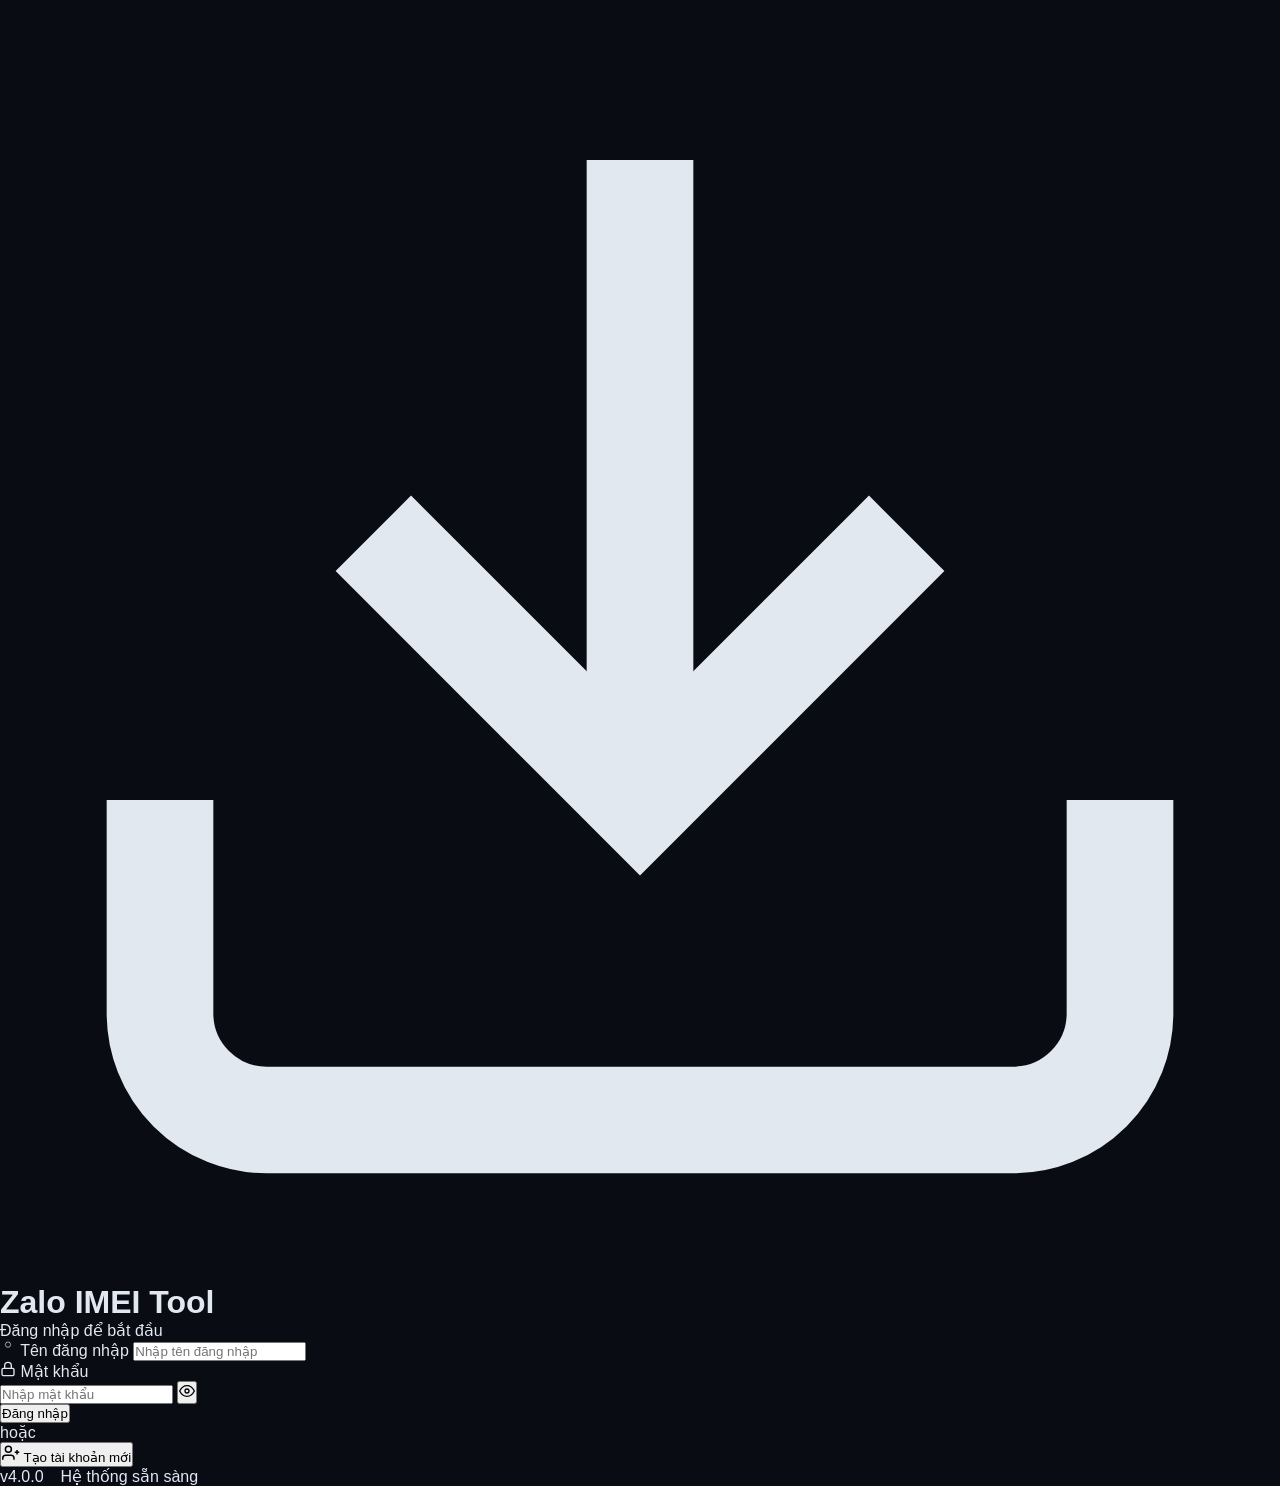
<file: index.html>
<!DOCTYPE html>
<html lang="vi">
<head>
    <meta charset="UTF-8">
    <meta name="viewport" content="width=device-width, initial-scale=1.0">
    <title>Đăng nhập - Zalo IMEI Tool</title>
    <link rel="stylesheet" href="style.css">
</head>
<body>
    <div class="auth-container">
        <!-- Animated background -->
        <div class="auth-bg">
            <div class="gradient-orb orb1"></div>
            <div class="gradient-orb orb2"></div>
            <div class="gradient-orb orb3"></div>
            <div class="gradient-orb orb4"></div>
            <div class="grid-pattern"></div>
        </div>

        <!-- Login Form -->
        <div class="auth-card glass-effect">
            <div class="auth-header">
                <div class="logo-container">
                    <div class="logo-icon">
                        <svg viewBox="0 0 24 24" fill="none" stroke="currentColor" stroke-width="2">
                            <path d="M21 15v4a2 2 0 0 1-2 2H5a2 2 0 0 1-2-2v-4"/>
                            <polyline points="7 10 12 15 17 10"/>
                            <line x1="12" y1="15" x2="12" y2="3"/>
                        </svg>
                    </div>
                    <h1 class="auth-title">Zalo IMEI Tool</h1>
                </div>
                <p class="auth-subtitle">Đăng nhập để bắt đầu</p>
            </div>

            <form id="loginForm" class="auth-form" onsubmit="handleLogin(event)">
                <div class="form-group">
                    <label class="form-label">
                        <svg width="16" height="16" viewBox="0 0 24 24" fill="none" stroke="currentColor" stroke-width="2-">
                            <path d="M204 21v-2a4 4 0- 0 04H8a4 4 0 0 0-4 4v2"/>
                            <circle cx="12" cy="7" r="4"/>
                        </svg>
                        Tên đăng nhập
                    </label>
                    <input type="text" id="loginUsername" class="form-input" placeholder="Nhập tên đăng nhập" required>
                    <div class="input-focus-line"></div>
                </div>

                <div class="form-group">
                    <label class="form-label">
                        <svg width="16" height="16" viewBox="0 0 24 24" fill="none" stroke="currentColor" stroke-width="2">
                            <rect x="3" y="11" width="18" height="11" rx="2" ry="2"/>
                            <path d="M7 11V7a5 5 0 0 1 10 0v4"/>
                        </svg>
                        Mật khẩu
                    </label>
                    <div class="password-input-wrapper">
                        <input type="password" id="loginPassword" class="form-input" placeholder="Nhập mật khẩu" required>
                        <button type="button" class="toggle-password" onclick="togglePassword('loginPassword')">
                            <svg width="16" height="16" viewBox="0 0 24 24" fill="none" stroke="currentColor" stroke-width="2">
                                <path d="M1 12s4-8 11-8 11 8 11 8-4 8-11 8-11-8-11-8z"/>
                                <circle cx="12" cy="12" r="3"/>
                            </svg>
                        </button>
                    </div>
                    <div class="input-focus-line"></div>
                </div>

                <button type="submit" class="auth-btn primary-btn" id="loginBtn">
                    <span class="btn-text">Đăng nhập</span>
                    <span class="btn-loader" style="display: none;">
                        <span class="loader-dot"></span>
                        <span class="loader-dot"></span>
                        <span class="loader-dot"></span>
                    </span>
                </button>

                <div class="auth-divider">
                    <span>hoặc</span>
                </div>

                <button type="button" class="auth-btn secondary-btn" onclick="window.location.href='register.html'">
                    <svg width="18" height="18" viewBox="0 0 24 24" fill="none" stroke="currentColor" stroke-width="2">
                        <path d="M16 21v-2a4 4 0 0 0-4-4H5a4 4 0 0 0-4 4v2"/>
                        <circle cx="8.5" cy="7" r="4"/>
                        <line x1="20" y1="8" x2="20" y2="14"/>
                        <line x1="23" y1="11" x2="17" y2="11"/>
                    </svg>
                    Tạo tài khoản mới
                </button>
            </form>

            <div class="auth-footer">
                <span class="version-tag">v4.0.0</span>
                <span class="status-dot online"></span>
                <span class="status-text">Hệ thống sẵn sàng</span>
            </div>
        </div>

        <!-- Toast notification -->
        <div id="toastContainer"></div>
    </div>

    <script src="script.js"></script>
</body>
</html>
</file>
<file: style.css>
/* Reset & Base */
* {
    margin: 0;
    padding: 0;
    box-sizing: border-box;
}

body {
    font-family: -apple-system, BlinkMacSystemFont, 'Segoe UI', Roboto, Oxygen, Ubuntu, sans-serif;
    background: #0a0c14;
    color: #e2e8f0;
    overflow: hidden;
    height: 100vh;
}

/* Login Page Styles */
.min-h-screen {
    min-height: 100vh;
}

.bg-\[\#0a0c14\] {
    background: #0a0c14;
}

.text-\[\#e2e8f0\] {
    color: #e2e8f0;
}

.flex {
    display: flex;
}

.flex-col {
    flex-direction: column;
}

.items-center {
    align-items: center;
}

.justify-center {
    justify-content: center;
}

.px-4 {
    padding-left: 1rem;
    padding-right: 1rem;
}

.w-full {
    width: 100%;
}

.max-w-sm {
    max-width: 24rem;
}

.space-y-6 > * + * {
    margin-top: 1.5rem;
}

.text-center {
    text-align: center;
}

.space-y-3 > * + * {
    margin-top: 0.75rem;
}

.mx-auto {
    margin-left: auto;
    margin-right: auto;
}

.w-14 {
    width: 3.5rem;
}

.h-14 {
    height: 3.5rem;
}

.rounded-2xl {
    border-radius: 1rem;
}

.relative {
    position: relative;
}

.absolute {
    position: absolute;
}

.left-\[3px\] {
    left: 3px;
}

.right-\[3px\] {
    right: 3px;
}

.text-\[\#7c8cf8\] {
    color: #7c8cf8;
}

.text-xl {
    font-size: 1.25rem;
}

.font-mono {
    font-family: monospace;
}

.font-bold {
    font-weight: 700;
}

.w-8 {
    width: 2rem;
}

.h-8 {
    height: 2rem;
}

.text-white {
    color: white;
}

.text-2xl {
    font-size: 1.5rem;
}

.tracking-tight {
    letter-spacing: -0.025em;
}

.text-sm {
    font-size: 0.875rem;
}

.text-white\/40 {
    color: rgba(255, 255, 255, 0.4);
}

.mt-1 {
    margin-top: 0.25rem;
}

.bg-white\/\[0\.03\] {
    background: rgba(255, 255, 255, 0.03);
}

.border {
    border-width: 1px;
}

.border-white\/\[0\.06\] {
    border-color: rgba(255, 255, 255, 0.06);
}

.p-5 {
    padding: 1.25rem;
}

.space-y-4 > * + * {
    margin-top: 1rem;
}

.space-y-2 > * + * {
    margin-top: 0.5rem;
}

.text-xs {
    font-size: 0.75rem;
}

.text-white\/50 {
    color: rgba(255, 255, 255, 0.5);
}

.font-medium {
    font-weight: 500;
}

.uppercase {
    text-transform: uppercase;
}

.tracking-wider {
    letter-spacing: 0.05em;
}

.gap-1\.5 {
    gap: 0.375rem;
}

.w-3\.5 {
    width: 0.875rem;
}

.h-3\.5 {
    height: 0.875rem;
}

.relative {
    position: relative;
}

.file\:text-foreground {
    color: inherit;
}

.bg-black\/30 {
    background: rgba(0, 0, 0, 0.3);
}

.border-white\/\[0\.08\] {
    border-color: rgba(255, 255, 255, 0.08);
}

.h-11 {
    height: 2.75rem;
}

.rounded-xl {
    border-radius: 0.75rem;
}

.pr-10 {
    padding-right: 2.5rem;
}

.placeholder\:text-white\/20::placeholder {
    color: rgba(255, 255, 255, 0.2);
}

.right-3 {
    right: 0.75rem;
}

.top-1\/2 {
    top: 50%;
}

.-translate-y-1\/2 {
    transform: translateY(-50%);
}

.text-white\/30 {
    color: rgba(255, 255, 255, 0.3);
}

.hover\:text-white\/60:hover {
    color: rgba(255, 255, 255, 0.6);
}

.transition-colors {
    transition-property: color, background-color, border-color;
    transition-timing-function: cubic-bezier(0.4, 0, 0.2, 1);
    transition-duration: 150ms;
}

.w-4 {
    width: 1rem;
}

.h-4 {
    height: 1rem;
}

.inline-flex {
    display: inline-flex;
}

.items-center {
    align-items: center;
}

.justify-center {
    justify-content: center;
}

.gap-2 {
    gap: 0.5rem;
}

.whitespace-nowrap {
    white-space: nowrap;
}

.transition-all {
    transition-property: all;
    transition-timing-function: cubic-bezier(0.4, 0, 0.2, 1);
    transition-duration: 150ms;
}

.disabled\:pointer-events-none:disabled {
    pointer-events: none;
}

.disabled\:opacity-50:disabled {
    opacity: 0.5;
}

.shrink-0 {
    flex-shrink: 0;
}

.outline-none {
    outline: none;
}

.px-4 {
    padding-left: 1rem;
    padding-right: 1rem;
}

.py-2 {
    padding-top: 0.5rem;
    padding-bottom: 0.5rem;
}

.bg-\[\#7c8cf8\] {
    background: #7c8cf8;
}

.hover\:bg-\[\#8b9cf8\]:hover {
    background: #8b9cf8;
}

.text-white {
    color: white;
}

.shadow-lg {
    box-shadow: 0 10px 15px -3px rgba(0, 0, 0, 0.1), 0 4px 6px -2px rgba(0, 0, 0, 0.05);
}

.shadow-\[\#7c8cf8\]\/20 {
    box-shadow: 0 10px 15px -3px rgba(124, 140, 248, 0.2);
}

.mr-2 {
    margin-right: 0.5rem;
}

.text-\[11px\] {
    font-size: 11px;
}

.text-white\/25 {
    color: rgba(255, 255, 255, 0.25);
}

.leading-relaxed {
    line-height: 1.625;
}

.text-\[\#7c8cf8\]\/70 {
    color: rgba(124, 140, 248, 0.7);
}

.hover\:text-\[\#7c8cf8\]:hover {
    color: #7c8cf8;
}

.hover\:underline:hover {
    text-decoration: underline;
}

.gap-0\.5 {
    gap: 0.125rem;
}

.cursor-pointer {
    cursor: pointer;
}

.w-2\.5 {
    width: 0.625rem;
}

.h-2\.5 {
    height: 0.625rem;
}

.bg-white\/5 {
    background: rgba(255, 255, 255, 0.05);
}

.px-1 {
    padding-left: 0.25rem;
    padding-right: 0.25rem;
}

.rounded {
    border-radius: 0.25rem;
}

.text-white\/40 {
    color: rgba(255, 255, 255, 0.4);
}

/* Dashboard Styles */
.dashboard-container {
    position: relative;
    width: 100vw;
    height: 100vh;
    overflow: hidden;
}

/* Aurora Background */
.aurora-bg {
    position: absolute;
    top: 0;
    left: 0;
    width: 100%;
    height: 100%;
    z-index: 0;
    background: #0a0c14;
    overflow: hidden;
}

.aurora-blob {
    position: absolute;
    border-radius: 50%;
    filter: blur(80px);
    opacity: 0.3;
    animation: auroraFloat 20s ease-in-out infinite;
}

.blob1 {
    width: 600px;
    height: 600px;
    background: rgba(16, 185, 129, 0.3);
    top: -200px;
    left: -100px;
    animation-delay: 0s;
}

.blob2 {
    width: 500px;
    height: 500px;
    background: rgba(52, 211, 153, 0.2);
    bottom: -150px;
    right: -100px;
    animation-delay: -5s;
}

.blob3 {
    width: 400px;
    height: 400px;
    background: rgba(6, 148, 162, 0.2);
    top: 50%;
    left: 50%;
    transform: translate(-50%, -50%);
    animation-delay: -10s;
}

.blob4 {
    width: 300px;
    height: 300px;
    background: rgba(16, 185, 129, 0.15);
    top: 20%;
    right: 20%;
    animation-delay: -15s;
}

@keyframes auroraFloat {
    0%, 100% {
        transform: translate(0, 0) scale(1);
    }
    25% {
        transform: translate(50px, -30px) scale(1.1);
    }
    50% {
        transform: translate(-30px, 50px) scale(0.9);
    }
    75% {
        transform: translate(30px, 20px) scale(1.05);
    }
}

/* Dashboard Content */
.dashboard-content {
    position: relative;
    z-index: 1;
    width: 100%;
    height: 100%;
    display: flex;
    flex-direction: column;
}

/* Header */
.dashboard-header {
    display: flex;
    justify-content: space-between;
    align-items: center;
    padding: 1.5rem 2rem;
    background: rgba(10, 12, 20, 0.8);
    backdrop-filter: blur(20px);
    border-bottom: 1px solid rgba(255, 255, 255, 0.06);
}

.dashboard-title {
    font-size: 1.5rem;
    font-weight: 700;
    background: linear-gradient(135deg, #7c8cf8, #6ee7b7);
    -webkit-background-clip: text;
    -webkit-text-fill-color: transparent;
}

/* Hamburger Menu */
.hamburger-menu {
    display: flex;
    flex-direction: column;
    gap: 5px;
    cursor: pointer;
    padding: 8px;
    border-radius: 8px;
    transition: background 0.3s;
}

.hamburger-menu:hover {
    background: rgba(255, 255, 255, 0.05);
}

.hamburger-menu span {
    display: block;
    width: 25px;
    height: 2px;
    background: #e2e8f0;
    border-radius: 2px;
    transition: all 0.3s;
}

/* Sidebar */
.sidebar {
    position: fixed;
    top: 0;
    right: -400px;
    width: 380px;
    height: 100%;
    background: rgba(10, 12, 20, 0.95);
    backdrop-filter: blur(20px);
    border-left: 1px solid rgba(255, 255, 255, 0.06);
    transition: right 0.3s cubic-bezier(0.4, 0, 0.2, 1);
    z-index: 1000;
    overflow-y: auto;
}

.sidebar.active {
    right: 0;
}

.sidebar-header {
    display: flex;
    justify-content: space-between;
    align-items: center;
    padding: 1.5rem 2rem;
    border-bottom: 1px solid rgba(255, 255, 255, 0.06);
}

.sidebar-header h2 {
    font-size: 1.25rem;
    font-weight: 600;
    color: #e2e8f0;
}

.close-sidebar {
    background: none;
    border: none;
    color: #e2e8f0;
    font-size: 1.5rem;
    cursor: pointer;
    padding: 4px 8px;
    border-radius: 6px;
    transition: background 0.3s;
}

.close-sidebar:hover {
    background: rgba(255, 255, 255, 0.05);
}

.sidebar-content {
    padding: 1.5rem 2rem;
}

.admin-info {
    display: flex;
    align-items: center;
    gap: 1rem;
    padding: 1rem;
    background: rgba(255, 255, 255, 0.03);
    border-radius: 12px;
    margin-bottom: 2rem;
}

.admin-avatar {
    width: 48px;
    height: 48px;
    border-radius: 50%;
    background: linear-gradient(135deg, #7c8cf8, #6ee7b7);
    display: flex;
    align-items: center;
    justify-content: center;
    flex-shrink: 0;
}

.admin-avatar svg {
    width: 28px;
    height: 28px;
    color: white;
}

.admin-details {
    flex: 1;
}

.admin-name {
    font-weight: 600;
    color: #e2e8f0;
}

.admin-email {
    font-size: 0.875rem;
    color: rgba(255, 255, 255, 0.4);
}

.sidebar-menu {
    display: flex;
    flex-direction: column;
    gap: 0.5rem;
}

.sidebar-menu-item {
    display: flex;
    align-items: center;
    gap: 0.75rem;
    padding: 0.75rem 1rem;
    background: none;
    border: none;
    color: rgba(255, 255, 255, 0.6);
    border-radius: 10px;
    cursor: pointer;
    transition: all 0.3s;
    width: 100%;
    text-align: left;
    font-size: 0.875rem;
}

.sidebar-menu-item:hover {
    background: rgba(255, 255, 255, 0.05);
    color: #e2e8f0;
}

.sidebar-menu-item.active {
    background: rgba(124, 140, 248, 0.15);
    color: #7c8cf8;
}

.sidebar-menu-item svg {
    flex-shrink: 0;
}

/* Main Area */
.main-area {
    flex: 1;
    padding: 2rem;
    overflow-y: auto;
}

/* Views */
.view {
    display: none;
    animation: fadeIn 0.3s ease;
}

.view.active {
    display: block;
}

@keyframes fadeIn {
    from {
        opacity: 0;
        transform: translateY(10px);
    }
    to {
        opacity: 1;
        transform: translateY(0);
    }
}

/* Stats Grid */
.stats-grid {
    display: grid;
    grid-template-columns: repeat(auto-fit, minmax(250px, 1fr));
    gap: 1.5rem;
    margin-bottom: 2rem;
}

.stat-card {
    background: rgba(255, 255, 255, 0.03);
    border: 1px solid rgba(255, 255, 255, 0.06);
    border-radius: 16px;
    padding: 1.5rem;
    backdrop-filter: blur(10px);
}

.stat-card h3 {
    font-size: 0.875rem;
    color: rgba(255, 255, 255, 0.5);
    margin-bottom: 0.5rem;
}

.stat-number {
    font-size: 2rem;
    font-weight: 700;
    color: #e2e8f0;
}

/* Extract Container */
.extract-container {
    max-width: 600px;
    margin: 0 auto;
}

/* Status Buttons */
.status-buttons {
    display: flex;
    gap: 0.75rem;
    margin-bottom: 2rem;
    flex-wrap: wrap;
    justify-content: center;
}

.status-btn {
    display: flex;
    align-items: center;
    gap: 0.5rem;
    padding: 0.5rem 1rem;
    background: rgba(255, 255, 255, 0.03);
    border: 1px solid rgba(255, 255, 255, 0.06);
    border-radius: 10px;
    color: rgba(255, 255, 255, 0.4);
    font-size: 0.875rem;
    cursor: not-allowed;
    opacity: 0.5;
    transition: all 0.3s;
}

.status-btn.active {
    opacity: 1;
    border-color: rgba(124, 140, 248, 0.3);
    background: rgba(124, 140, 248, 0.05);
    color: #e2e8f0;
}

.status-btn.success {
    border-color: rgba(16, 185, 129, 0.3);
    background: rgba(16, 185, 129, 0.05);
    color: #6ee7b7;
}

.status-btn.error {
    border-color: rgba(239, 68, 68, 0.3);
    background: rgba(239, 68, 68, 0.05);
    color: #f87171;
}

.status-dot {
    width: 8px;
    height: 8px;
    border-radius: 50%;
    display: inline-block;
}

.status-dot.waiting {
    background: #fbbf24;
    animation: pulse 1.5s ease-in-out infinite;
}

.status-dot.scanned {
    background: #60a5fa;
    animation: pulse 1.5s ease-in-out infinite;
}

.status-dot.confirmed {
    background: #34d399;
    animation: pulse 1.5s ease-in-out infinite;
}

@keyframes pulse {
    0%, 100% {
        opacity: 1;
        transform: scale(1);
    }
    50% {
        opacity: 0.5;
        transform: scale(0.8);
    }
}

/* QR Container */
.qr-container {
    background: rgba(255, 255, 255, 0.03);
    border: 2px dashed rgba(255, 255, 255, 0.06);
    border-radius: 16px;
    padding: 2rem;
    margin-bottom: 2rem;
    display: flex;
    justify-content: center;
    align-items: center;
    min-height: 300px;
    transition: all 0.3s;
}

.qr-container.active {
    border-color: rgba(124, 140, 248, 0.3);
    border-style: solid;
}

.qr-placeholder {
    text-align: center;
    color: rgba(255, 255, 255, 0.3);
}

.qr-placeholder svg {
    margin-bottom: 1rem;
}

.qr-image {
    max-width: 100%;
    max-height: 400px;
    border-radius: 8px;
}

/* Start Button */
.start-btn {
    display: flex;
    align-items: center;
    justify-content: center;
    gap: 0.75rem;
    width: 100%;
    padding: 0.875rem;
    background: linear-gradient(135deg, #7c8cf8, #6ee7b7);
    border: none;
    border-radius: 12px;
    color: white;
    font-size: 1rem;
    font-weight: 600;
    cursor: pointer;
    transition: all 0.3s;
    box-shadow: 0 4px 15px rgba(124, 140, 248, 0.3);
}

.start-btn:hover:not(:disabled) {
    transform: translateY(-2px);
    box-shadow: 0 6px 20px rgba(124, 140, 248, 0.4);
}

.start-btn:active:not(:disabled) {
    transform: translateY(0);
}

.start-btn:disabled {
    opacity: 0.5;
    cursor: not-allowed;
}

.start-btn svg {
    transition: transform 0.3s;
}

.start-btn.running svg {
    animation: spin 1s linear infinite;
}

@keyframes spin {
    from {
        transform: rotate(0deg);
    }
    to {
        transform: rotate(360deg);
    }
}

/* Result Container */
.result-container {
    margin-top: 2rem;
    background: rgba(255, 255, 255, 0.03);
    border: 1px solid rgba(255, 255, 255, 0.06);
    border-radius: 16px;
    padding: 1.5rem;
    animation: slideUp 0.3s ease;
}

@keyframes slideUp {
    from {
        opacity: 0;
        transform: translateY(20px);
    }
    to {
        opacity: 1;
        transform: translateY(0);
    }
}

.result-header {
    display: flex;
    align-items: center;
    gap: 0.5rem;
    margin-bottom: 1rem;
    flex-wrap: wrap;
}

.result-header h3 {
    flex: 1;
    font-size: 1rem;
    color: #e2e8f0;
}

.copy-btn, .download-btn {
    display: flex;
    align-items: center;
    gap: 0.375rem;
    padding: 0.375rem 0.75rem;
    background: rgba(255, 255, 255, 0.05);
    border: 1px solid rgba(255, 255, 255, 0.06);
    border-radius: 8px;
    color: rgba(255, 255, 255, 0.6);
    font-size: 0.75rem;
    cursor: pointer;
    transition: all 0.3s;
}

.copy-btn:hover, .download-btn:hover {
    background: rgba(255, 255, 255, 0.08);
    color: #e2e8f0;
}

.result-content {
    background: rgba(0, 0, 0, 0.3);
    border-radius: 8px;
    padding: 1rem;
    font-family: 'Courier New', monospace;
    font-size: 0.75rem;
    color: #e2e8f0;
    white-space: pre-wrap;
    word-wrap: break-word;
    max-height: 300px;
    overflow-y: auto;
    border: 1px solid rgba(255, 255, 255, 0.03);
}

/* Toast Notification */
.toast {
    position: fixed;
    bottom: 2rem;
    right: 2rem;
    padding: 1rem 1.5rem;
    background: rgba(10, 12, 20, 0.95);
    border: 1px solid rgba(255, 255, 255, 0.06);
    border-radius: 12px;
    backdrop-filter: blur(20px);
    color: #e2e8f0;
    font-size: 0.875rem;
    z-index: 2000;
    animation: slideUp 0.3s ease;
    max-width: 400px;
}

.toast.success {
    border-color: rgba(16, 185, 129, 0.3);
}

.toast.error {
    border-color: rgba(239, 68, 68, 0.3);
}

/* Scrollbar */
::-webkit-scrollbar {
    width: 6px;
}

::-webkit-scrollbar-track {
    background: transparent;
}

::-webkit-scrollbar-thumb {
    background: rgba(255, 255, 255, 0.1);
    border-radius: 3px;
}

::-webkit-scrollbar-thumb:hover {
    background: rgba(255, 255, 255, 0.2);
}

/* Responsive */
@media (max-width: 768px) {
    .sidebar {
        width: 100%;
        right: -100%;
    }
    
    .dashboard-header {
        padding: 1rem;
    }
    
    .main-area {
        padding: 1rem;
    }
    
    .stats-grid {
        grid-template-columns: 1fr;
    }
    
    .status-buttons {
        flex-direction: column;
    }
    
    .status-btn {
        width: 100%;
        justify-content: center;
    }
    
    .result-header {
        flex-direction: column;
        align-items: stretch;
    }
    
    .copy-btn, .download-btn {
        justify-content: center;
    }
}

/* Brace Animations */
.brace-left-animated {
    animation: braceLeft 2s ease-in-out infinite;
}

.brace-right-animated {
    animation: braceRight 2s ease-in-out infinite;
}

@keyframes braceLeft {
    0%, 100% {
        transform: translateX(0);
    }
    50% {
        transform: translateX(-2px);
    }
}

@keyframes braceRight {
    0%, 100% {
        transform: translateX(0);
    }
    50% {
        transform: translateX(2px);
    }
}

.github-icon-animated {
    animation: githubPulse 3s ease-in-out infinite;
}

@keyframes githubPulse {
    0%, 100% {
        transform: scale(1);
    }
    50% {
        transform: scale(1.05);
    }
}
</file>
